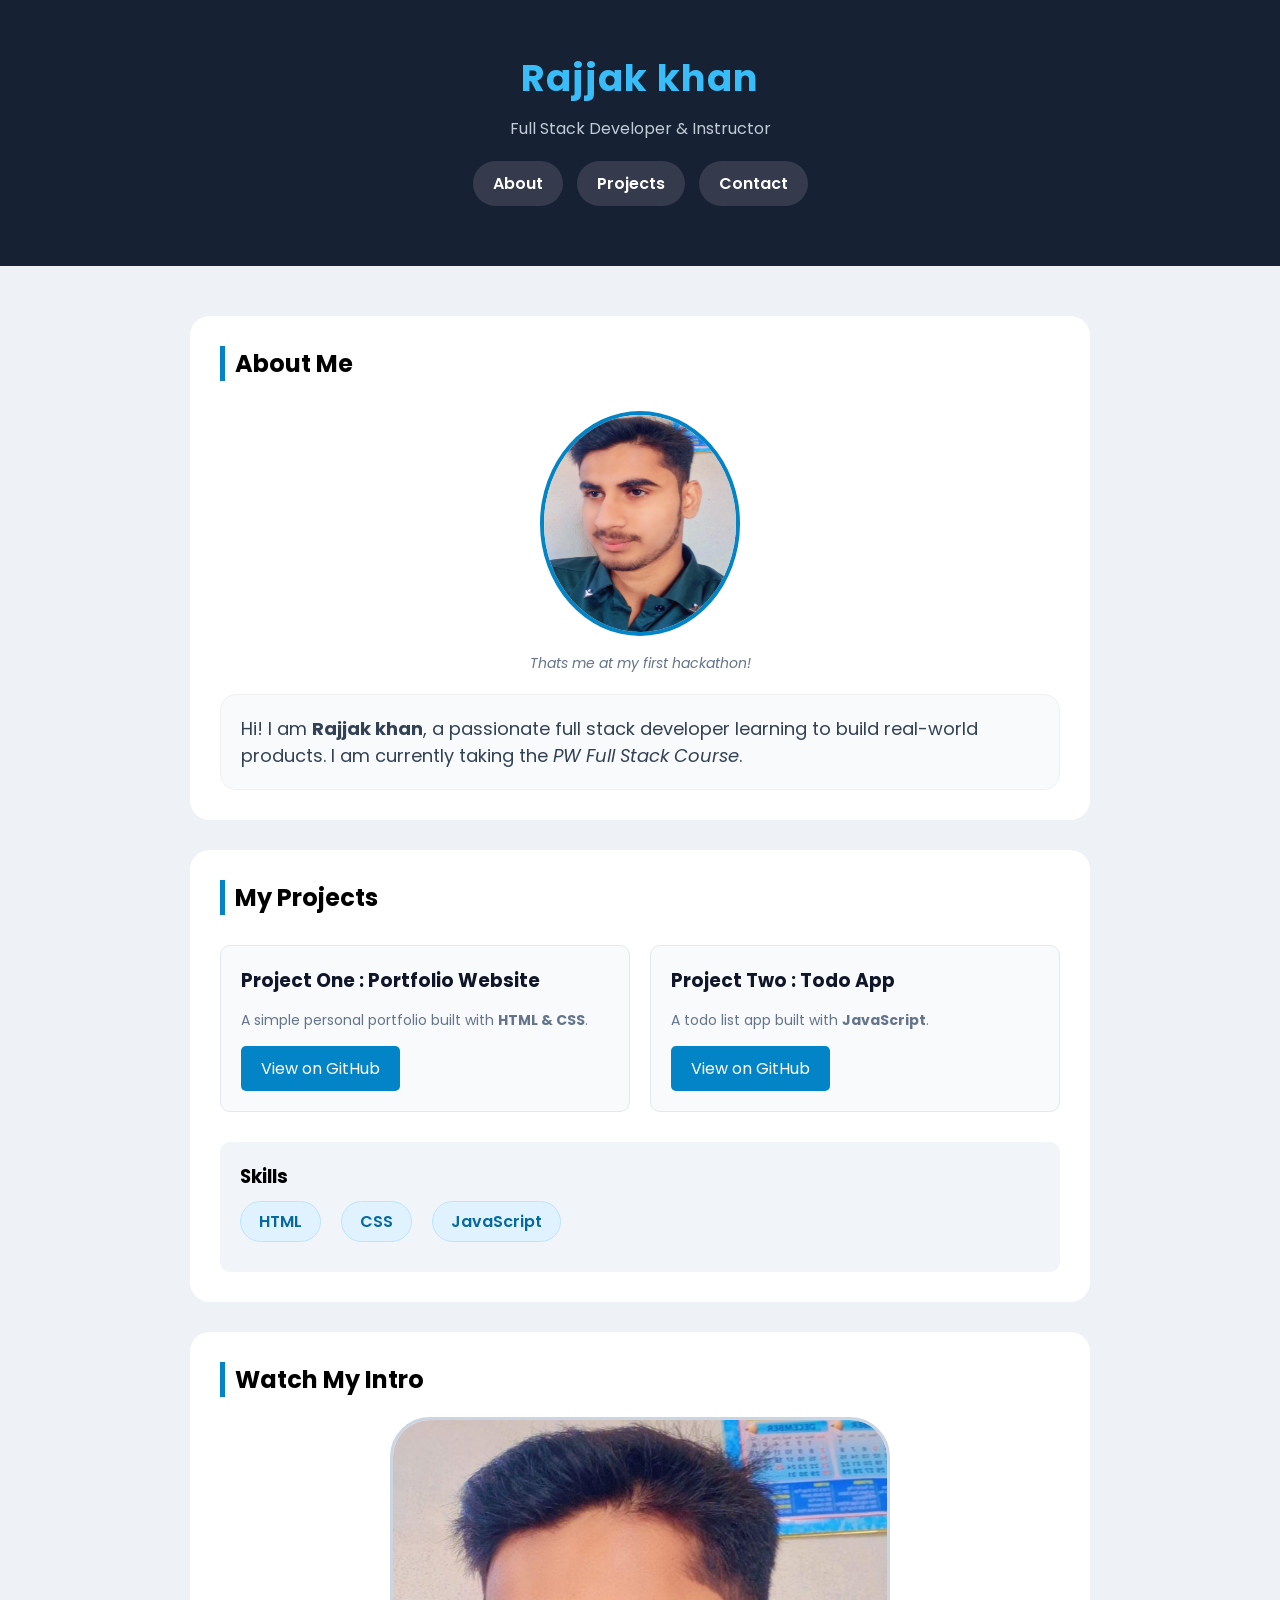
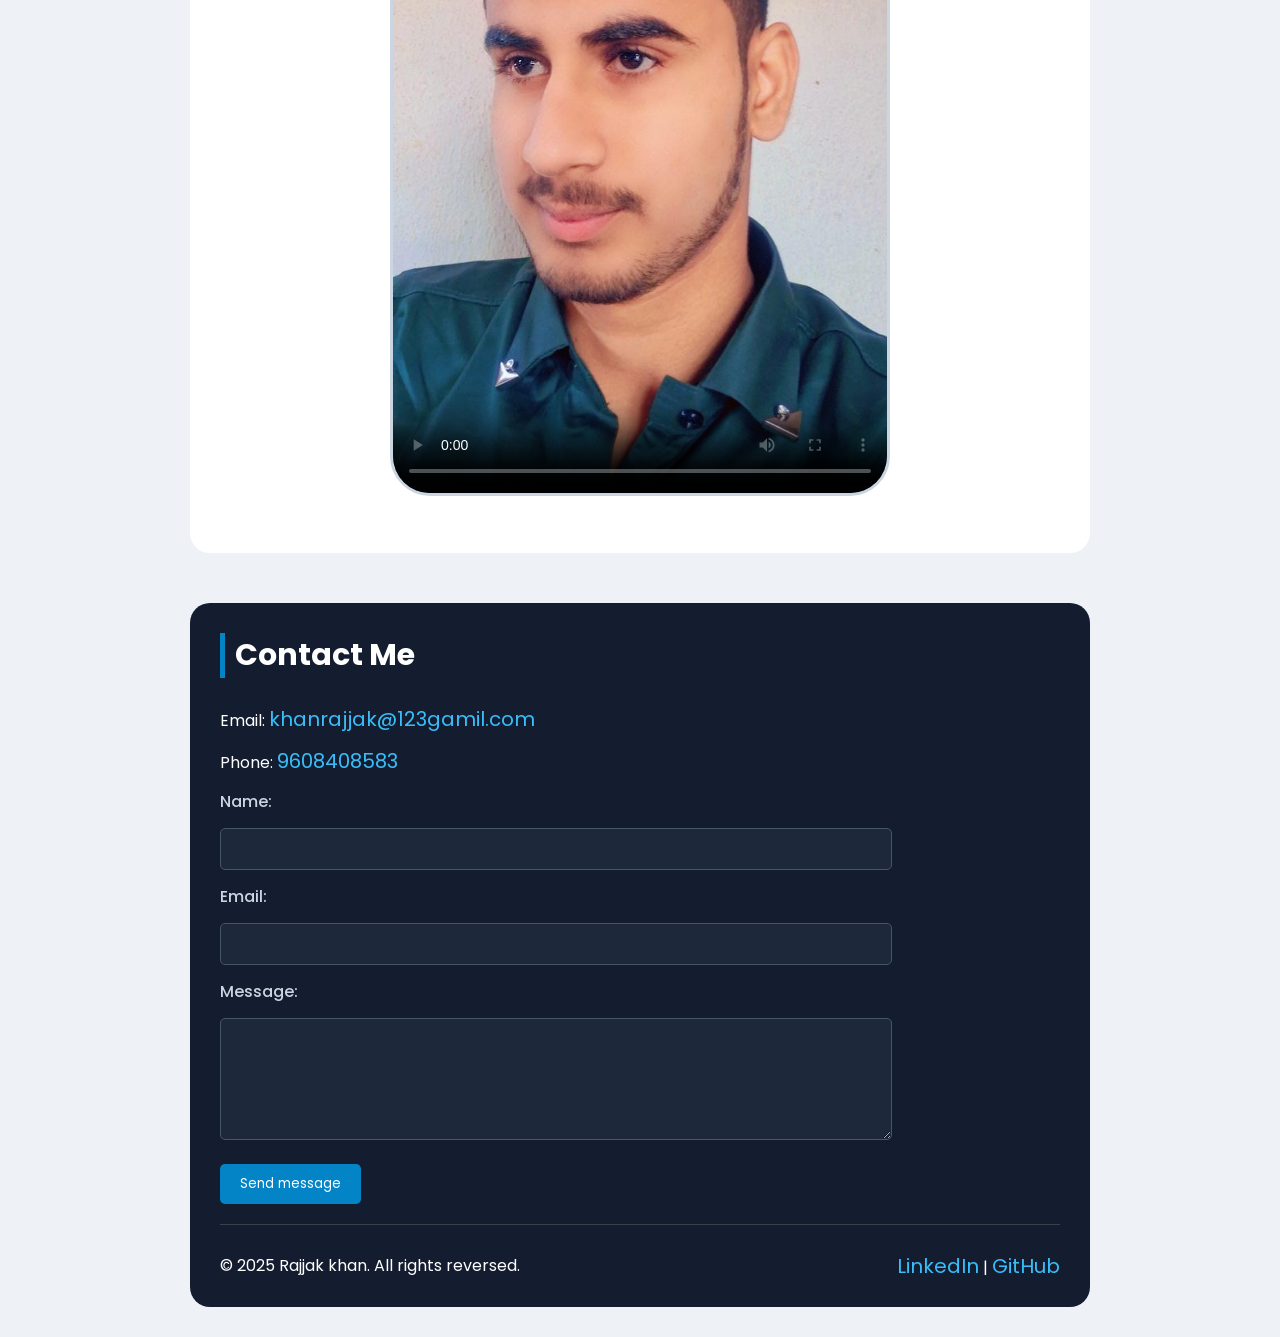
<file: Portfolio.html>
<!DOCTYPE html>
<html lang="en">

<head>
    <meta charset="UTF-8">
    <meta name="viewport" content="width=device-width, initial-scale=1.0">
    <title>Rajjak khan | portfolio</title>
    <link rel="stylesheet" href="style.css">
</head>

<body>
    <header>
        <h1>Rajjak khan</h1>
        <p>Full Stack Developer & Instructor
        </p>
        <nav>
            <a href="#About">About</a>
            <a href="#Projects">Projects</a>
            <a href="#Contact">Contact</a>

        </nav>

    </header>

    <main>
        <section id="About">
            <h2>About Me</h2>
            <figure>
                <img src="image.png" width="200px" height="225px" alt="">
                <figcaption>Thats me at my first hackathon!</figcaption>

            </figure>
            <p>Hi! I am <strong>Rajjak khan</strong>, a passionate full stack developer learning to build real-world
                products. I am currently taking the <em>PW Full Stack Course</em>.</p>

        </section>
        <section id="Projects">
            <h2>My Projects</h2>
            <div id="projects-card">
                <article>
                    <h3>Project One : Portfolio Website</h3>
                    <p>A simple personal portfolio built with <strong>HTML & CSS</strong>.</p>
                    <a href="">View on GitHub</a>
                </article>

                <article>
                    <h3>Project Two : Todo App</h3>
                    <p>A todo list app built with <strong>JavaScript</strong>.</p>
                    <a href="">View on GitHub</a>
                </article>
            </div>

            <div id="skills">
                <h3>Skills</h3>
                <ul>
                    <li>HTML</li>
                    <li>CSS</li>
                    <li>JavaScript</li>

                </ul>


            </div>


        </section>
        <section id="Contact">
            <h2>Watch My Intro</h2>
            <video src="Medium.mp4" width="500px" height="300px" controls poster="image.png"></video>

        </section>

    </main>

    <footer>
        <h2>Contact Me</h2>
        <p>Email: <a href="Mailto:khanrajjak@123gamil.com">khanrajjak@123gamil.com</a></p>
        <p>Phone: <a href="tel:9608408583">9608408583</a></p>

        <form action="">
            <label for="Name">Name:</label>
            <input type="text" id="Name">
            <br>
            <label for="Email">Email:</label>
            <input type="text" id="Email">
            <br>
            <label for="Message">Message:</label>
            <textarea name="Message" id="Message" rows="5" cols="40"></textarea>
            <br>
            <button type="Submit">Send message</button>
        </form>

        <div id="lower-footer">
            <p> &copy; 2025 Rajjak khan. All rights reversed.</p>
            <p>
                <a href="">LinkedIn</a> | <a href="">GitHub</a>
            </p>
        </div>

    </footer>








</body>

</html>
</file>
<file: style.css>
@import url('https://fonts.googleapis.com/css2?family=Poppins:ital,wght@0,100;0,200;0,300;0,400;0,500;0,600;0,700;0,800;0,900;1,100;1,200;1,300;1,400;1,500;1,600;1,700;1,800;1,900&display=swap');



* {
    margin: 0;
    padding: 0;
    box-sizing: border-box;
    font-family: "Poppins", sans-serif;
}

body {
    background-color: #EEF2F6;


}

header {
    background-color: #162134;
    color: white;
    text-align: center;
    padding: 50px 0;


}

h1 {
    color: #38BDF8;
    font-size: 37px;
    letter-spacing: 1px;

}

header p {

    color: #C2CCD8;
    padding: 10px 0;
}

header nav a {
    display: inline-block;
    text-decoration: none;
    background-color: #353B4C;
    color: white;
    border-radius: 30px;
    padding: 10px 20px;
    margin: 10px 5px;
    font-weight: 600;
}

header nav a:hover {

    background-color: #0284C7;


}


main {
    margin: 50px auto;
    /* background-color: white; */
    max-width: 900px;
}

#About,
#Projects,
#Contact {
    background-color: white;
    padding: 30px;
    border-radius: 20px;
    margin-bottom: 30px;

}

#About h2,
#Projects h2,
#Contact h2 {
    border-left: 5px solid #0284C7;
    padding-left: 10px;
}

#About figure {
    text-align: center;
    padding: 20px 0;

}

#About figure img {
    border-radius: 50%;
    border: 4px solid #0284C7;
    margin: 10px 0;
    transition: all 1s;
}

#About figure img:hover {
    transform: scale(1.1);
    box-shadow: 0px 10px 10px rgba(0, 0, 0, 0.101);

}


#About figure figcaption {
    color: #64748B;
    font-style: italic;
    font-size: 14px;

}

#About p {
    border-radius: 16px;
    background-color: #F8FAFC;
    padding: 20px;
    border: 1px solid #f0f0f1;
    font-size: 18px;
    color: #334155;
}

#projects-card {
    display: flex;
    gap: 20px;
    margin: 30px 0;
    flex-wrap: wrap;
}

#projects-card article {
    flex: 1;
    background-color: #F8FAFC;
    padding: 20px;
    border-radius: 10px;
    /* flex-direction: column; */
    /* gap: 10px; */
    border: 1px solid #E2E8F0;
    color: #10162A;
    transition: all 0.5s;
}

#projects-card article:hover {
    transform: translateY(-5px);
    box-shadow: 0px 10px 10px rgba(0, 0, 0, 0.101);
}

#projects-card article p {
    font-size: 14px;
    color: #64748B;
    margin: 15px 0;

}


#projects-card article a {
    border-radius: 5px;
    background-color: #0284C7;
    padding: 10px 20px;
    display: inline-block;
    color: white;
    text-decoration: none;
}

#skills {
    background-color: #F1F5F9;
    border-radius: 10px;
    padding: 20px;
}

#skills ul {
    list-style-type: none;
    display: flex;
    gap: 20px;
    padding: 10px 0;
    flex-wrap: wrap;
}

#skills ul li {
    background-color: #E0F2FE;
    border-radius: 30px;
    border: 1px solid #BAE6FD;
    padding: 7px 18px;
    color: #0369A1;
    font-weight: 600;
}

#Contact {
    text-align: center;

}

#Contact h2 {
    text-align: left;

}


#Contact video {
    margin: 20px 0;
    /* padding: 30px; */
    object-fit: cover;
    max-width: 100%;
    height: auto;
    border-radius: 40px;
    border: 3px solid #CBD5E1;
}


footer {
    margin: 50px auto;
    max-width: 900px;
    background-color: #141D30;
    padding: 30px 30px 0;
    border-radius: 20px;
    margin-bottom: 30px;

}

footer h2 {
    border-left: 5px solid #0284C7;
    padding-left: 10px;
    color: white;
    font-size: 30px;
    margin-bottom: 20px;
}

footer p {
    color: white;
    padding: 6px 0;

}

footer p a {
    text-decoration: none;
    color: #38BDF8;
    font-size: 20px;
}

footer p a:hover {
    text-decoration: underline;
    color: #38BDF8;
}


form label {
    display: block;
    margin: 7px 0;
    color: #CBD5E1;
    font-weight: 500;

}

form {
    max-width: 80%;
}


form input[type="text"],
form input[type="email"],
textarea {
    width: 100%;
    background-color: #1E283B;
    outline: none;
    border: 1px solid #475569;
    border-radius: 5px;
    padding: 10px 20px;
    color: white;
    margin: 7px 0;
}


form button {
    background-color: #0284C7;
    border-radius: 5px;
    padding: 10px 20px;
    display: inline-block;
    color: white;
    outline: none;
    border: none;
    margin: 10px 0;
}

#lower-footer {
    display: flex;
    justify-content: space-between;
    align-items: center;
    border-top: 1px solid rgba(128, 128, 128, 0.348);
    padding: 20px 0;
    margin-top: 10px;
    flex-wrap: wrap;

}
</file>
